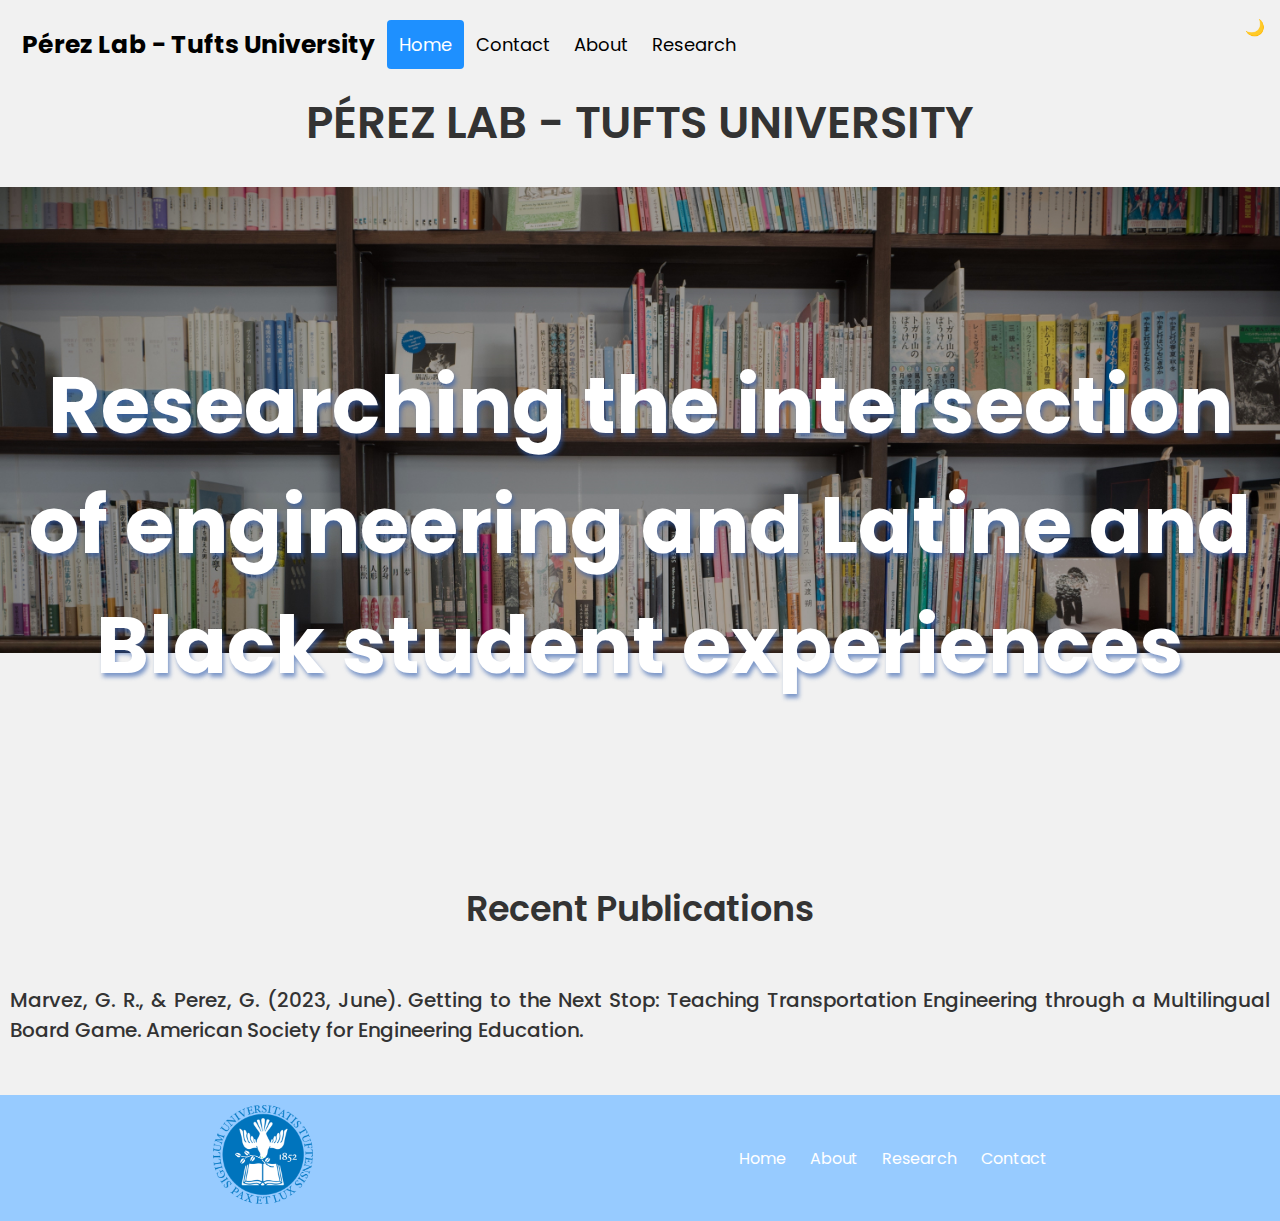
<file: index.html>
<!--
    Example portfolio website using HTML, CSS and JavaScript.
    By: Vili (https://vili.dev)
-->

<!DOCTYPE html>
<html lang="en">
<head>
    <meta charset="UTF-8">
    <meta name="viewport" content="width=device-width, initial-scale=1.0">
    <meta http-equiv="X-UA-Compatible" content="ie=edge">
    <link rel="stylesheet" href="css/style.css">
    <meta name="keywords" content="Portfolio, example portfolio, developer, example site, website">
    <title>Pérez Lab - Tufts University</title>
    <link rel="icon" href="img/tufts_image.png" type="image/png">
    <script src="js/index.js" defer></script>
    <div class="header">
        <a href="index.html" class="logo">Pérez Lab - Tufts University</a>
        <div class="header-right">
          <a class="active" href="index.html">Home</a>
          <a href="contact.html">Contact</a>
          <a href="about.html">About</a>
          <a href="research.html">Research</a>
        </div>
      </div>
</head>
<body>
<!--Site content-->
<a class="theme-switch" onclick="toggleTheme()">
    <p id="theme">🌙</p>
</a>
<h1 class="title">Pérez Lab - Tufts University</h1>

<div class="hero">
    <img src="img/asdfghjk.jpg">
    <div class="hero-content">
        <h1 style="color: white">Researching the intersection of engineering and Latine and Black student experiences</h1>
        <p style="color: white"></p>
    </div>
</div>

<h1 class="subdiv">Recent Publications</h1>
<p class="cites">Marvez, G. R., & Perez, G. (2023, June). Getting to the Next Stop: Teaching Transportation Engineering through a Multilingual Board Game. American Society for Engineering Education.
</p>

<footer class="footer">
    <div class="footer-content">
        <div class="footer-logo">
            <img src="img/tufts_image.png" alt="Logo">
        </div>
        <div class="footer-links">
            <ul>
                <li><a href="index.html">Home</a></li>
                <li><a href="about.html">About</a></li>
                <li><a href="research.html">Research</a></li>
                <li><a href="contact.html">Contact</a></li>
            </ul>
        </div>

    </div>
</footer>


</body>
</html>
</file>
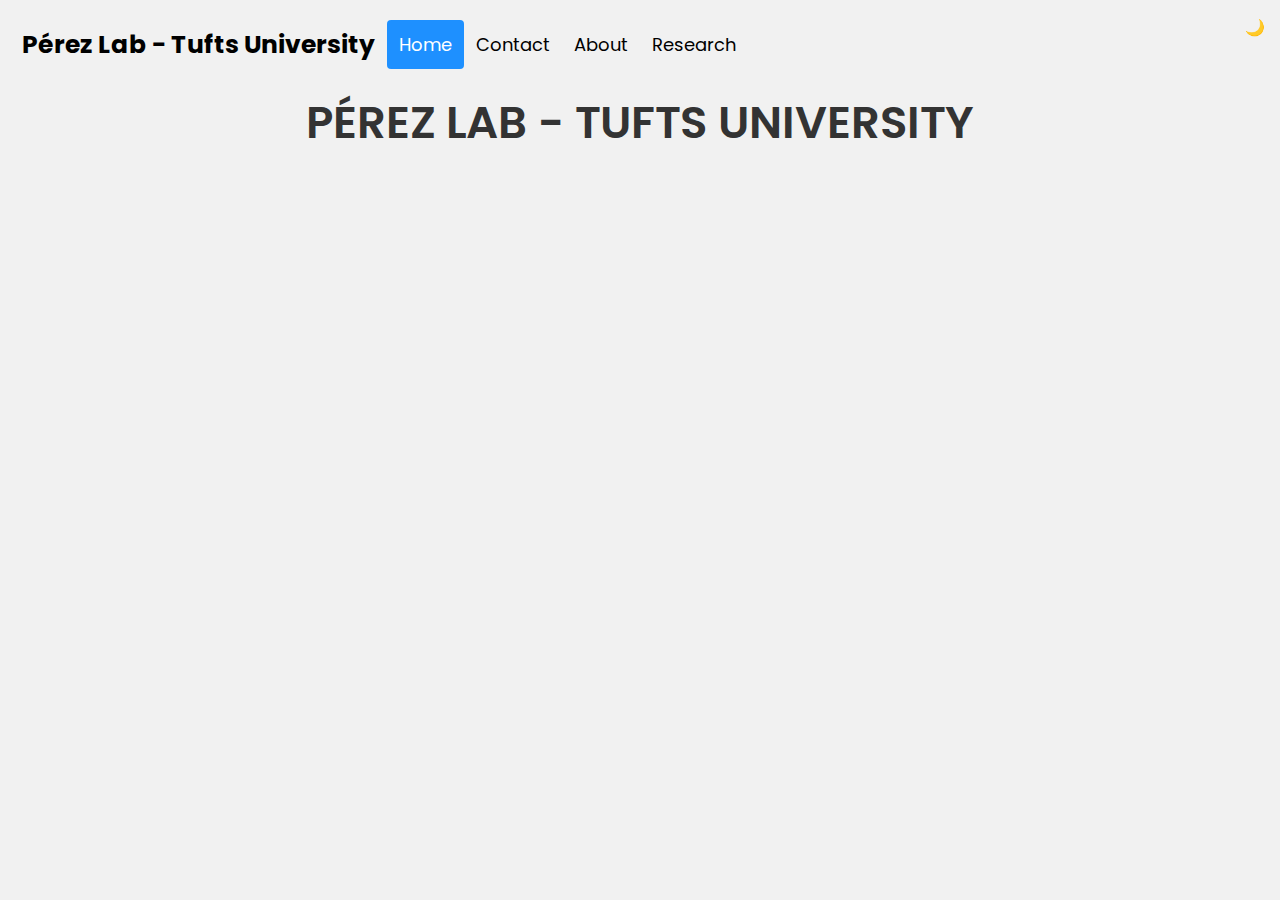
<file: contact.html>
<!--
    Example portfolio website using HTML, CSS and JavaScript.
    By: Vili (https://vili.dev)
-->

<!DOCTYPE html>
<html lang="en">
<head>
    <meta charset="UTF-8">
    <meta name="viewport" content="width=device-width, initial-scale=1.0">
    <meta http-equiv="X-UA-Compatible" content="ie=edge">
    <link rel="stylesheet" href="css/style.css">
    <meta name="keywords" content="Portfolio, example portfolio, developer, example site, website">
    <title>Pérez Lab - Tufts University</title>
    <link rel="icon" href="img/tufts_image.png" type="image/png">
    <script src="js/index.js" defer></script>
    <div class="header">
        <a href="index.html" class="logo">Pérez Lab - Tufts University</a>
        <div class="header-right">
          <a class="active" href="index.html">Home</a>
          <a href="contact.html">Contact</a>
          <a href="about.html">About</a>
          <a href="research.html">Research</a>
        </div>
      </div>
</head>
<body>
<!--Site content-->
<a class="theme-switch" onclick="toggleTheme()">
    <p id="theme">🌙</p>
</a>
<h1 class="title">Pérez Lab - Tufts University</h1>

</body>
</html>
</file>
<file: css/style.css>
@import url('https://fonts.googleapis.com/css2?family=Poppins:wght@300;400;500;600;700&display=swap');

.light-theme {
    --primary-color: #333;
    --background-color: #f1f1f1;
}

.dark-theme {
    --primary-color: #fff;
    --background-color: #222;
}

* {
    margin: 0;
    padding: 0;
    box-sizing: border-box;
    font-family: 'Poppins', sans-serif;
    color: var(--primary-color);
}

body {
    background: var(--background-color);
    
}

.container {
    width: 100%;
    max-width: 1170px;
    margin: auto;
    padding: 0 15px;
}
.subdiv {
  text-align: center;
  font-size: 35px;
  font-weight: 600;
  margin-bottom: 30px;
}
.cites {
  text-align:justify;
  font-size: 20px;
  font-weight: 500;
  margin-bottom: 30px;
  padding: 20px 10px;
}
.title {
    text-align: center;
    text-transform: uppercase;
    font-size: 45px;
    font-weight: 600;
    margin-bottom: 30px;
    }

.theme-switch {
    position: fixed;
    right: 0;
    top: 0;
    padding: 15px;
    background: var(--background-color);
    cursor: pointer;
}
.center {
    display: block;
    margin-left: auto;
    margin-right: auto;
    width: 50%;
  }
.center_2 {
    display: block;
    margin-left: auto;
    margin-right: auto;
    width: 100%;
  }
/* Style the header with a grey background and some padding */
.header {
    overflow: hidden;
    background-color: #f1f1f1;
    padding: 20px 10px;
  }
  
  /* Style the header links */
  .header a {
    float: left;
    color: black;
    text-align: center;
    padding: 12px;
    text-decoration: none;
    font-size: 18px;
    line-height: 25px;
    border-radius: 4px;
  }
  
  /* Style the logo link (notice that we set the same value of line-height and font-size to prevent the header to increase when the font gets bigger */
  .header a.logo {
    font-size: 25px;
    font-weight: bold;
  }
  
  /* Change the background color on mouse-over */
  .header a:hover {
    background-color: #ddd;
    color: black;
  }
  
  /* Style the active/current link*/
  .header a.active {
    background-color: dodgerblue;
    color: white;
  }
  
  /* Float the link section to the right */
  .header-right {
    float: center;
  }
  
  /* Add media queries for responsiveness - when the screen is 500px wide or less, stack the links on top of each other */
  @media screen and (max-width: 500px) {
    .header a {
      float: none;
      display: block;
      text-align: left;
    }
    .header-right {
      float: none;
    }
  }


.hero {
    position: relative;
    height: 75vh;
    text-align: center;
    display: flex;
    flex-direction: column;
    justify-content: center;
    align-items: center;
    font-size: 2.5em;
    margin-bottom: 20px;
    text-shadow: 2px 4px 4px rgba(46,91,173,0.6);
}

.hero img {
    width: 100%;
    height: auto;
    position: absolute;
    top: 0;
    left: 0;
    z-index: -1;
}

.hero-content {
    z-index: 1;
  }


.footer {
    background-color: rgb(151, 203, 255);
    color: #fff;
    padding: 10px 0;
}

.footer-content {
    display: flex;
    justify-content: space-around;
    align-items: center;
}

.footer-logo img {
    width: 100px; /* Adjust the width as needed */
}

.footer-links ul {
    list-style: none;
    padding: 0;
}

.footer-links li {
    display: inline;
    margin-right: 20px;
}

.footer-links a {
    color: #fff;
    text-decoration: none;
    transition: color 0.3s ease;
}

.footer-links a:hover {
    color: #ffd700; /* Change the color on hover */
}

.footer-social-icons .social-icon {
    margin-right: 10px;
}

/* Add styles for social media icons if needed */
.footer-social-icons img {
    width: 30px; /* Adjust the width as needed */
}
container_body {
  margin: 0;
  padding: 0;
  display: flex;
  justify-content: center;
  align-items: center;
  min-height: 100vh;
  background-color: #f2f2f2;
}

.container {
  display: flex;
  flex-wrap: wrap;
  justify-content: center;
}

.profile-card {
  width: 250px;
  height: 300px;
  background-color: #3498db;
  margin: 20px;
  border-radius: 10px;
  text-align: center;
  
  padding: 20px;
  box-shadow: 0px 0px 10px 0px rgba(0, 0, 0, 0.2);
}

.profile-card img {
  width: 150px;
  height: 150px;
  border-radius: 50%;
  margin-bottom: 20px;
}

.profile-card h2,
.profile-card p {
  margin: 0;
  color: #fff;
  font-size: small;
}
#theme {
}
</file>
